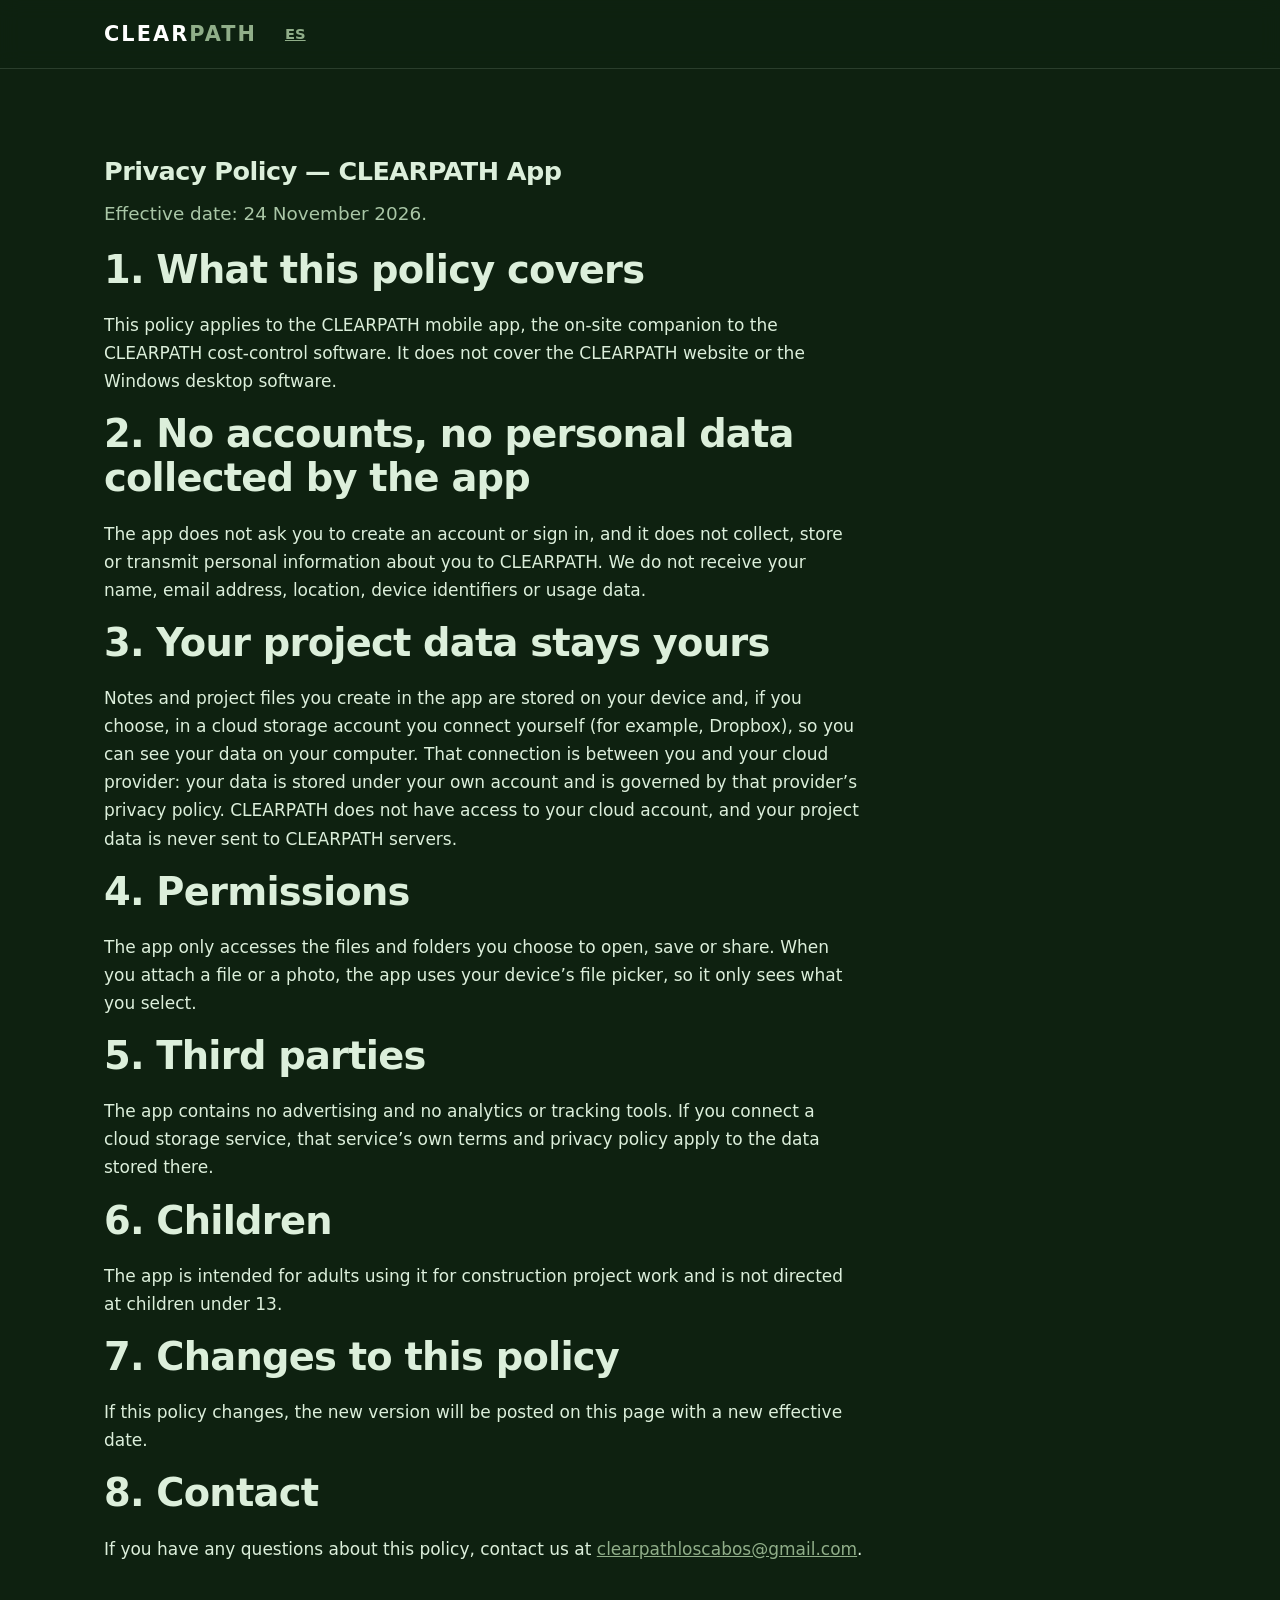
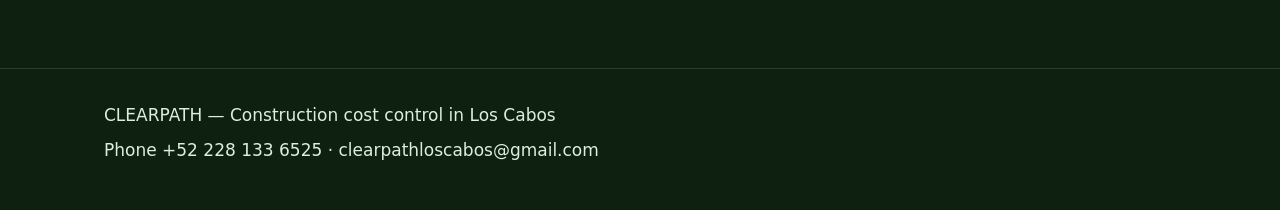
<file: privacy/index.html>
<!DOCTYPE html>
<html lang="en">
<head>
<meta charset="utf-8">
<meta name="viewport" content="width=device-width, initial-scale=1">
<title>Privacy Policy — CLEARPATH App</title>
<meta name="description" content="Privacy policy for the CLEARPATH mobile app. The app has no accounts, no ads and no tracking: your project data stays on your device and in your own cloud storage.">
<meta name="robots" content="noindex">
<link rel="stylesheet" href="/styles.css?v=11">
</head>
<body>
<header class="site-header">
  <div class="wrap header-inner">
    <a class="brand" href="/" aria-label="CLEARPATH — home"><span class="brand-word">CLEAR<em>PATH</em></span></a>
    <a class="lang-switch" href="/es/privacidad/">ES</a>
  </div>
</header>
<main class="wrap">
  <section class="section">
    <div style="max-width: 760px">
      <h1>Privacy Policy — CLEARPATH App</h1>
      <p class="section-intro">Effective date: 24 November 2026.</p>

      <h2>1. What this policy covers</h2>
      <p>This policy applies to the CLEARPATH mobile app, the on-site companion to the CLEARPATH cost-control software. It does not cover the CLEARPATH website or the Windows desktop software.</p>

      <h2>2. No accounts, no personal data collected by the app</h2>
      <p>The app does not ask you to create an account or sign in, and it does not collect, store or transmit personal information about you to CLEARPATH. We do not receive your name, email address, location, device identifiers or usage data.</p>

      <h2>3. Your project data stays yours</h2>
      <p>Notes and project files you create in the app are stored on your device and, if you choose, in a cloud storage account you connect yourself (for example, Dropbox), so you can see your data on your computer. That connection is between you and your cloud provider: your data is stored under your own account and is governed by that provider&rsquo;s privacy policy. CLEARPATH does not have access to your cloud account, and your project data is never sent to CLEARPATH servers.</p>

      <h2>4. Permissions</h2>
      <p>The app only accesses the files and folders you choose to open, save or share. When you attach a file or a photo, the app uses your device&rsquo;s file picker, so it only sees what you select.</p>

      <h2>5. Third parties</h2>
      <p>The app contains no advertising and no analytics or tracking tools. If you connect a cloud storage service, that service&rsquo;s own terms and privacy policy apply to the data stored there.</p>

      <h2>6. Children</h2>
      <p>The app is intended for adults using it for construction project work and is not directed at children under 13.</p>

      <h2>7. Changes to this policy</h2>
      <p>If this policy changes, the new version will be posted on this page with a new effective date.</p>

      <h2>8. Contact</h2>
      <p>If you have any questions about this policy, contact us at <a href="mailto:clearpathloscabos@gmail.com">clearpathloscabos@gmail.com</a>.</p>
    </div>
  </section>
</main>
<footer class="site-footer">
  <div class="wrap footer-inner">
    <p>CLEARPATH — Construction cost control in Los Cabos</p>
    <p>Phone +52 228 133 6525 · clearpathloscabos@gmail.com</p>
  </div>
</footer>
</body>
</html>
</file>
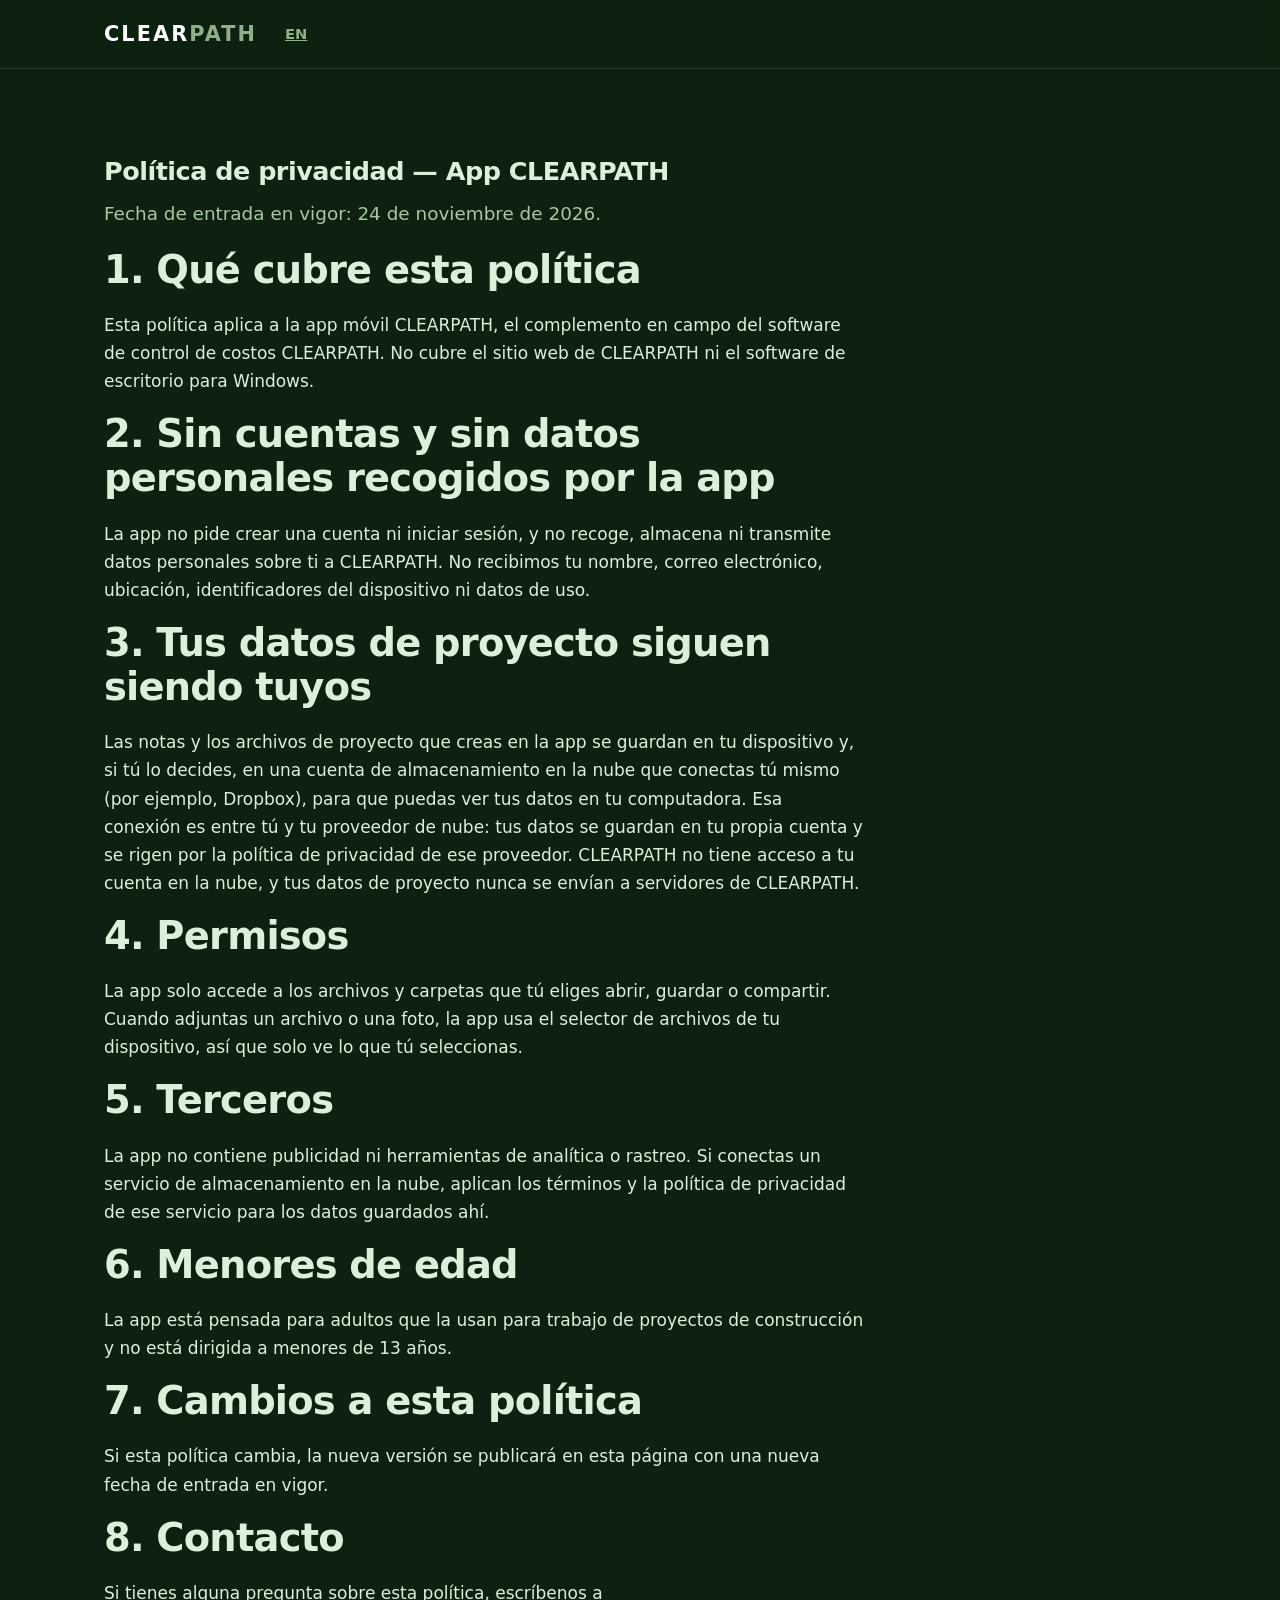
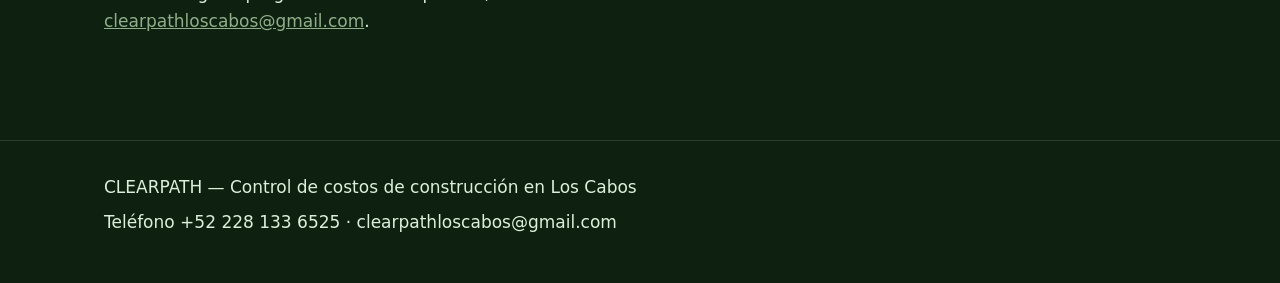
<file: es/privacidad/index.html>
<!DOCTYPE html>
<html lang="es">
<head>
<meta charset="utf-8">
<meta name="viewport" content="width=device-width, initial-scale=1">
<title>Política de privacidad — App CLEARPATH</title>
<meta name="description" content="Política de privacidad de la app móvil CLEARPATH. La app no tiene cuentas, ni anuncios, ni rastreo: tus datos de proyecto se quedan en tu dispositivo y en tu propia nube.">
<meta name="robots" content="noindex">
<link rel="stylesheet" href="/styles.css?v=11">
</head>
<body>
<header class="site-header">
  <div class="wrap header-inner">
    <a class="brand" href="/es/" aria-label="CLEARPATH — inicio"><span class="brand-word">CLEAR<em>PATH</em></span></a>
    <a class="lang-switch" href="/privacy/">EN</a>
  </div>
</header>
<main class="wrap">
  <section class="section">
    <div style="max-width: 760px">
      <h1>Política de privacidad — App CLEARPATH</h1>
      <p class="section-intro">Fecha de entrada en vigor: 24 de noviembre de 2026.</p>

      <h2>1. Qué cubre esta política</h2>
      <p>Esta política aplica a la app móvil CLEARPATH, el complemento en campo del software de control de costos CLEARPATH. No cubre el sitio web de CLEARPATH ni el software de escritorio para Windows.</p>

      <h2>2. Sin cuentas y sin datos personales recogidos por la app</h2>
      <p>La app no pide crear una cuenta ni iniciar sesión, y no recoge, almacena ni transmite datos personales sobre ti a CLEARPATH. No recibimos tu nombre, correo electrónico, ubicación, identificadores del dispositivo ni datos de uso.</p>

      <h2>3. Tus datos de proyecto siguen siendo tuyos</h2>
      <p>Las notas y los archivos de proyecto que creas en la app se guardan en tu dispositivo y, si tú lo decides, en una cuenta de almacenamiento en la nube que conectas tú mismo (por ejemplo, Dropbox), para que puedas ver tus datos en tu computadora. Esa conexión es entre tú y tu proveedor de nube: tus datos se guardan en tu propia cuenta y se rigen por la política de privacidad de ese proveedor. CLEARPATH no tiene acceso a tu cuenta en la nube, y tus datos de proyecto nunca se envían a servidores de CLEARPATH.</p>

      <h2>4. Permisos</h2>
      <p>La app solo accede a los archivos y carpetas que tú eliges abrir, guardar o compartir. Cuando adjuntas un archivo o una foto, la app usa el selector de archivos de tu dispositivo, así que solo ve lo que tú seleccionas.</p>

      <h2>5. Terceros</h2>
      <p>La app no contiene publicidad ni herramientas de analítica o rastreo. Si conectas un servicio de almacenamiento en la nube, aplican los términos y la política de privacidad de ese servicio para los datos guardados ahí.</p>

      <h2>6. Menores de edad</h2>
      <p>La app está pensada para adultos que la usan para trabajo de proyectos de construcción y no está dirigida a menores de 13 años.</p>

      <h2>7. Cambios a esta política</h2>
      <p>Si esta política cambia, la nueva versión se publicará en esta página con una nueva fecha de entrada en vigor.</p>

      <h2>8. Contacto</h2>
      <p>Si tienes alguna pregunta sobre esta política, escríbenos a <a href="mailto:clearpathloscabos@gmail.com">clearpathloscabos@gmail.com</a>.</p>
    </div>
  </section>
</main>
<footer class="site-footer">
  <div class="wrap footer-inner">
    <p>CLEARPATH — Control de costos de construcción en Los Cabos</p>
    <p>Teléfono +52 228 133 6525 · clearpathloscabos@gmail.com</p>
  </div>
</footer>
</body>
</html>
</file>
